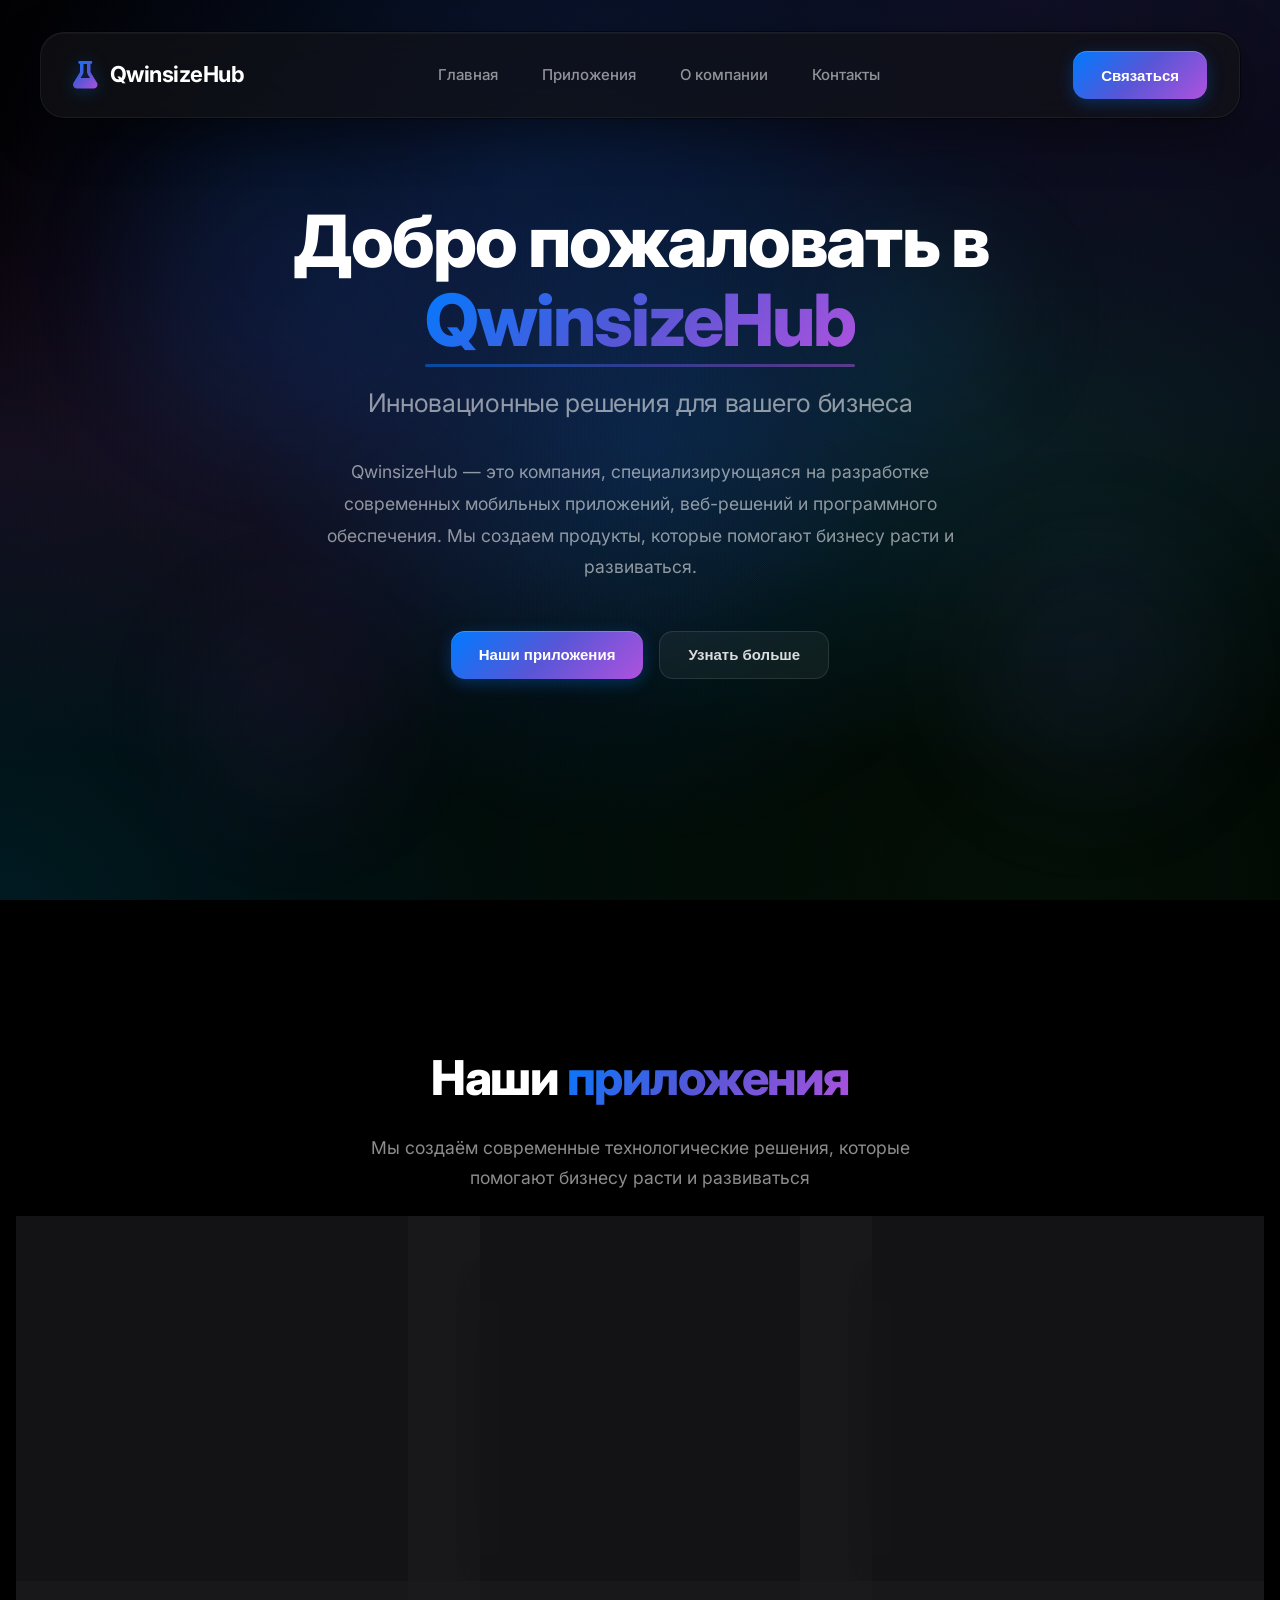
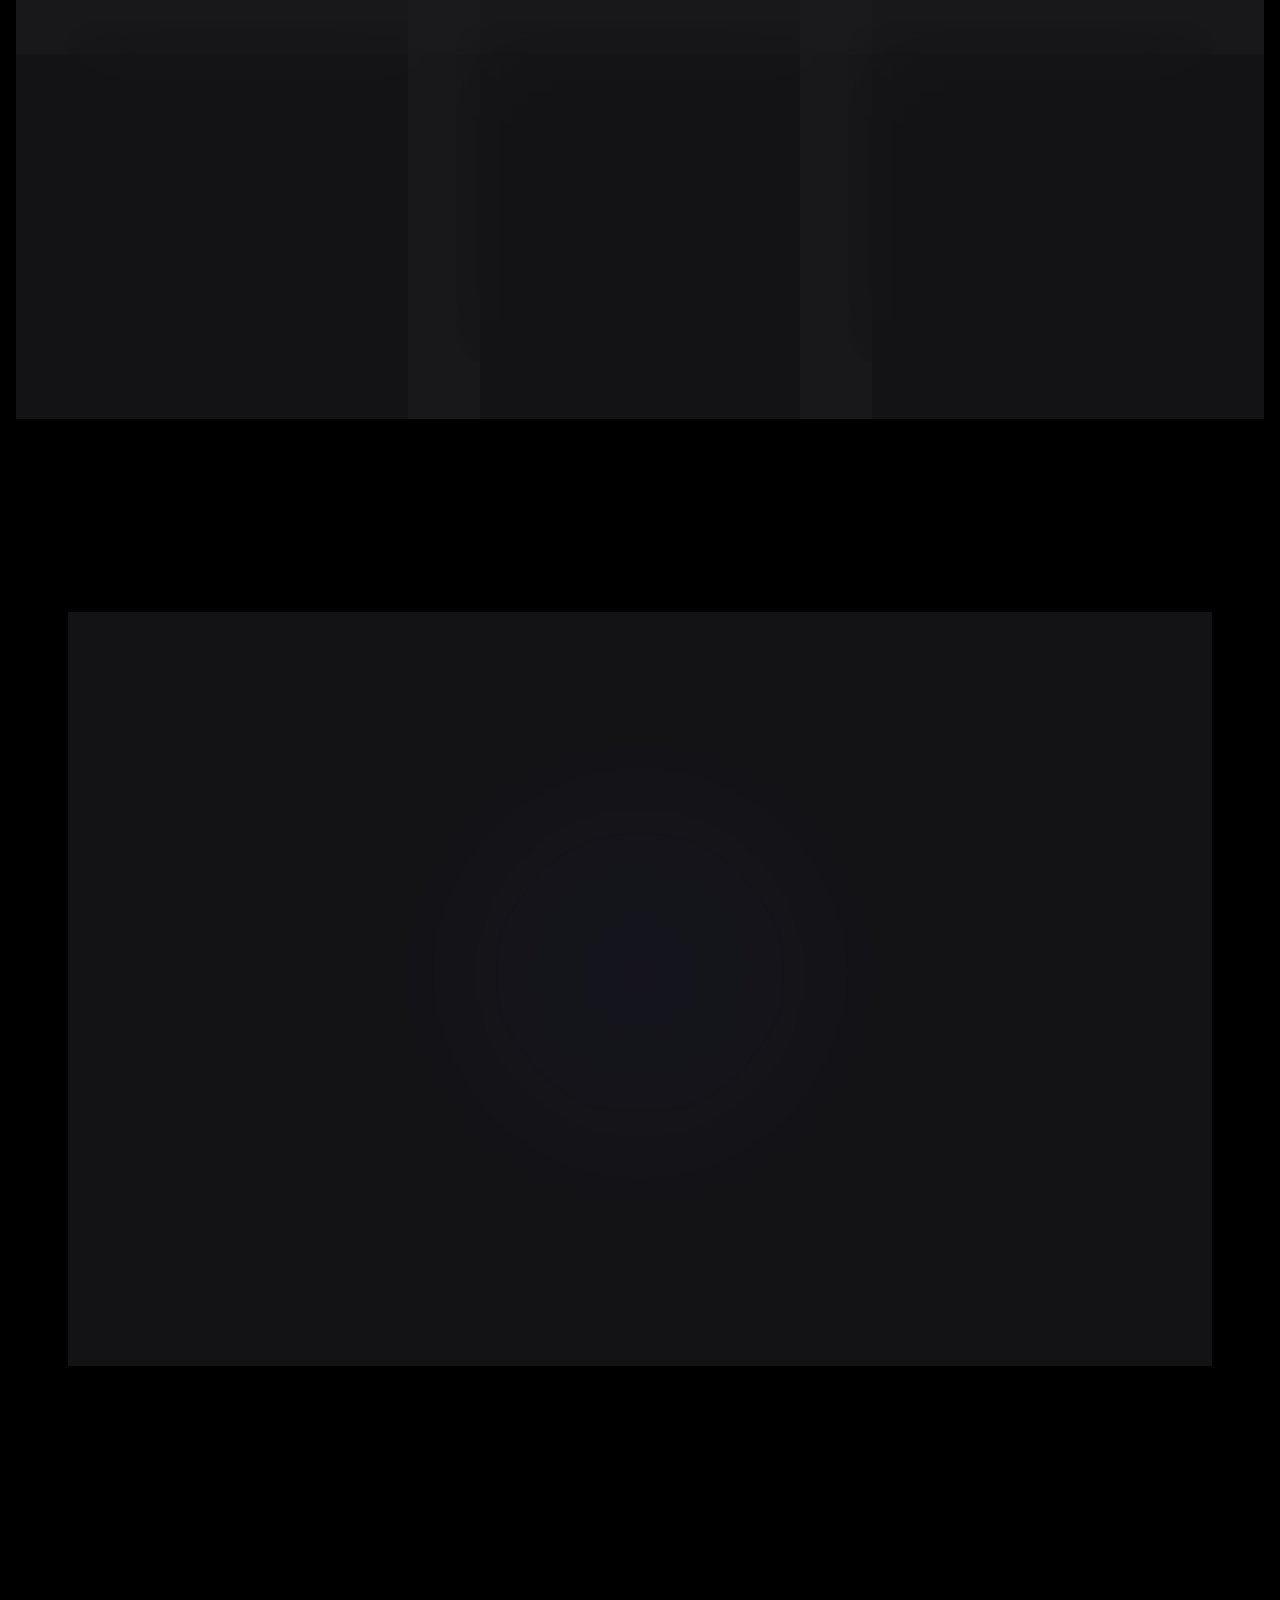
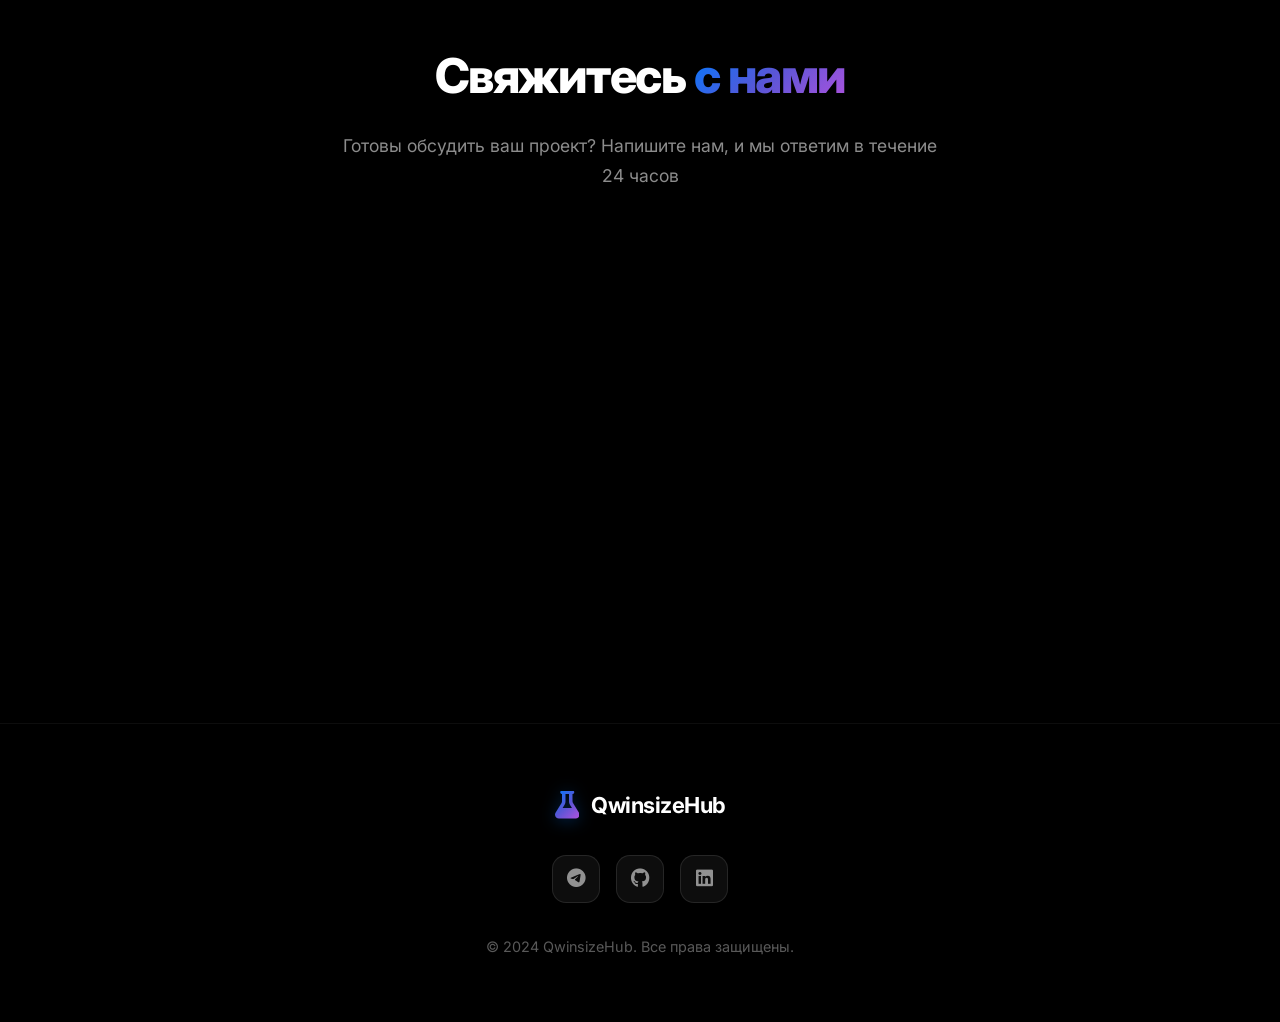
<file: index.html>
<!DOCTYPE html>
<html lang="ru">
<head>
    <meta charset="UTF-8">
    <meta name="viewport" content="width=device-width, initial-scale=1.0, maximum-scale=5.0, user-scalable=yes, viewport-fit=cover">
    <meta name="theme-color" content="#000000">
    <meta name="apple-mobile-web-app-capable" content="yes">
    <meta name="apple-mobile-web-app-status-bar-style" content="black-translucent">
    <title>SpriteLab - Приложения и решения</title>
    <link rel="preconnect" href="https://fonts.googleapis.com">
    <link rel="preconnect" href="https://fonts.gstatic.com" crossorigin>
    <link href="https://fonts.googleapis.com/css2?family=Inter:wght@300;400;500;600;700;800&display=swap" rel="stylesheet">
    <link rel="stylesheet" href="@spritelab/styles/main.css?v=2">
    <link rel="stylesheet" href="https://cdnjs.cloudflare.com/ajax/libs/font-awesome/6.4.0/css/all.min.css">
    <link rel="icon" type="image/svg+xml" href="data:image/svg+xml,%3Csvg xmlns='http://www.w3.org/2000/svg' viewBox='0 0 448 512'%3E%3Cpath fill='%234A90E2' d='M437.2 403.5L320 215V64h8c13.3 0 24-10.7 24-24V24c0-13.3-10.7-24-24-24H120c-13.3 0-24 10.7-24 24v16c0 13.3 10.7 24 24 24h8v151L10.8 403.5C-18.5 450.6 15.3 512 70.9 512h306.2c55.7 0 89.4-61.5 60.1-108.5zM137.9 320l48.2-77.6c3.7-5.2 5.8-11.6 5.8-18.4V64h64v160c0 6.9 2.2 13.2 5.8 18.4l48.2 77.6h-172z'/%3E%3C/svg%3E">
</head>
<body>
    <div class="bg-animation"></div>
    
    <header>
        <div class="logo">
            <i class="fas fa-flask"></i>
            <span>QwinsizeHub</span>
        </div>
        
        <button class="nav-toggle">
            <i class="fas fa-bars"></i>
        </button>
        
        <nav>
            <ul>
                <li><a href="#home">Главная</a></li>
                <li><a href="#apps">Приложения</a></li>
                <li><a href="#about">О компании</a></li>
                <li><a href="#contact">Контакты</a></li>
            </ul>
        </nav>
        <button class="cta-button">Связаться</button>
    </header>
    
    <section class="hero" id="home">
        <div class="hero-content">
            <h1>Добро пожаловать в <span class="gradient-text">QwinsizeHub</span></h1>
            <h2>Инновационные решения для вашего бизнеса</h2>
            <p>QwinsizeHub — это компания, специализирующаяся на разработке современных мобильных приложений, веб-решений и программного обеспечения. Мы создаем продукты, которые помогают бизнесу расти и развиваться.</p>
            <div class="hero-buttons">
                <button class="cta-button primary">Наши приложения</button>
                <button class="cta-button secondary">Узнать больше</button>
            </div>
        </div>
        <div class="floating-elements">
            <div class="floating-element"></div>
            <div class="floating-element"></div>
            <div class="floating-element"></div>
            <div class="floating-element"></div>
        </div>
    </section>
    
    <section class="apps" id="apps">
        <h2 class="section-title">Наши <span>приложения</span></h2>
        <p class="section-subtitle">Мы создаём современные технологические решения, которые помогают бизнесу расти и развиваться</p>
        <div class="apps-grid">
            <div class="app-card">
                <div class="app-icon">
                    <i class="fas fa-mobile-alt"></i>
                </div>
                <h3>Мобильные приложения</h3>
                <p>Разработка нативных и кроссплатформенных мобильных приложений для iOS и Android</p>
                <div class="app-tags">
                    <span class="tag">iOS</span>
                    <span class="tag">Android</span>
                    <span class="tag">React Native</span>
                </div>
            </div>
            
            <div class="app-card">
                <div class="app-icon">
                    <i class="fas fa-globe"></i>
                </div>
                <h3>Веб-приложения</h3>
                <p>Современные веб-решения с использованием передовых технологий и фреймворков</p>
                <div class="app-tags">
                    <span class="tag">React</span>
                    <span class="tag">Vue</span>
                    <span class="tag">Node.js</span>
                </div>
            </div>
            
            <div class="app-card">
                <div class="app-icon">
                    <i class="fas fa-cloud"></i>
                </div>
                <h3>Облачные решения</h3>
                <p>Масштабируемые облачные сервисы и инфраструктура для вашего бизнеса</p>
                <div class="app-tags">
                    <span class="tag">AWS</span>
                    <span class="tag">Azure</span>
                    <span class="tag">Docker</span>
                </div>
            </div>
            
            <div class="app-card">
                <div class="app-icon">
                    <i class="fas fa-chart-line"></i>
                </div>
                <h3>Аналитика и BI</h3>
                <p>Системы аналитики и бизнес-аналитики для принятия обоснованных решений</p>
                <div class="app-tags">
                    <span class="tag">Analytics</span>
                    <span class="tag">BI</span>
                    <span class="tag">Data Science</span>
                </div>
            </div>
            
            <div class="app-card">
                <div class="app-icon">
                    <i class="fas fa-shield-alt"></i>
                </div>
                <h3>Безопасность</h3>
                <p>Решения для защиты данных и обеспечения кибербезопасности ваших систем</p>
                <div class="app-tags">
                    <span class="tag">Security</span>
                    <span class="tag">Encryption</span>
                    <span class="tag">Compliance</span>
                </div>
            </div>
            
            <div class="app-card">
                <div class="app-icon">
                    <i class="fas fa-robot"></i>
                </div>
                <h3>AI и ML</h3>
                <p>Интеграция искусственного интеллекта и машинного обучения в ваши продукты</p>
                <div class="app-tags">
                    <span class="tag">AI</span>
                    <span class="tag">ML</span>
                    <span class="tag">NLP</span>
                </div>
            </div>
        </div>
    </section>
    
    <section class="about" id="about">
        <div class="about-container">
            <div class="about-content">
                <h2 class="section-title">О компании QwinsizeHub</h2>
                <p>QwinsizeHub была основана с целью создания инновационных технологических решений, которые помогают бизнесу достигать новых высот. Наша команда состоит из опытных разработчиков, дизайнеров и менеджеров проектов.</p>
                <p>Мы специализируемся на разработке мобильных приложений, веб-платформ и облачных решений, используя современные технологии и лучшие практики индустрии.</p>
                <div class="stats-row">
                    <div class="stat-item">
                        <div class="stat-number">50+</div>
                        <div class="stat-label">Проектов</div>
                    </div>
                    <div class="stat-item">
                        <div class="stat-number">100+</div>
                        <div class="stat-label">Клиентов</div>
                    </div>
                    <div class="stat-item">
                        <div class="stat-number">10+</div>
                        <div class="stat-label">Лет опыта</div>
                    </div>
                </div>
            </div>
        </div>
    </section>
    
    <section class="contact" id="contact">
        <h2 class="section-title">Свяжитесь <span>с нами</span></h2>
        <p class="section-subtitle">Готовы обсудить ваш проект? Напишите нам, и мы ответим в течение 24 часов</p>
        <div class="contact-container">
            <div class="contact-info">
                <div class="contact-item">
                    <i class="fas fa-envelope"></i>
                    <div>
                        <h3>Email</h3>
                        <p>qwinsize@gmail.com</p>
                    </div>
                </div>
                <div class="contact-item">
                    <i class="fab fa-telegram"></i>
                    <div>
                        <h3>Telegram</h3>
                        <p>@ungluedyoung</p>
                    </div>
                </div>
            </div>
        </div>
    </section>
    
    <footer>
        <div class="logo">
            <i class="fas fa-flask"></i>
            <span>QwinsizeHub</span>
        </div>
        <div class="social-links">
            <a href="#" class="social-link" target="_blank"><i class="fab fa-telegram"></i></a>
            <a href="#" class="social-link" target="_blank"><i class="fab fa-github"></i></a>
            <a href="#" class="social-link" target="_blank"><i class="fab fa-linkedin"></i></a>
        </div>
        <p class="copyright"><a href="@@spritelab/admin/index.html" style="text-decoration:none;color:inherit;">© 2024 QwinsizeHub. Все права защищены.</a></p>
    </footer>
    
    <script src="@spritelab/scripts/main.js"></script>
</body>
</html>
</file>
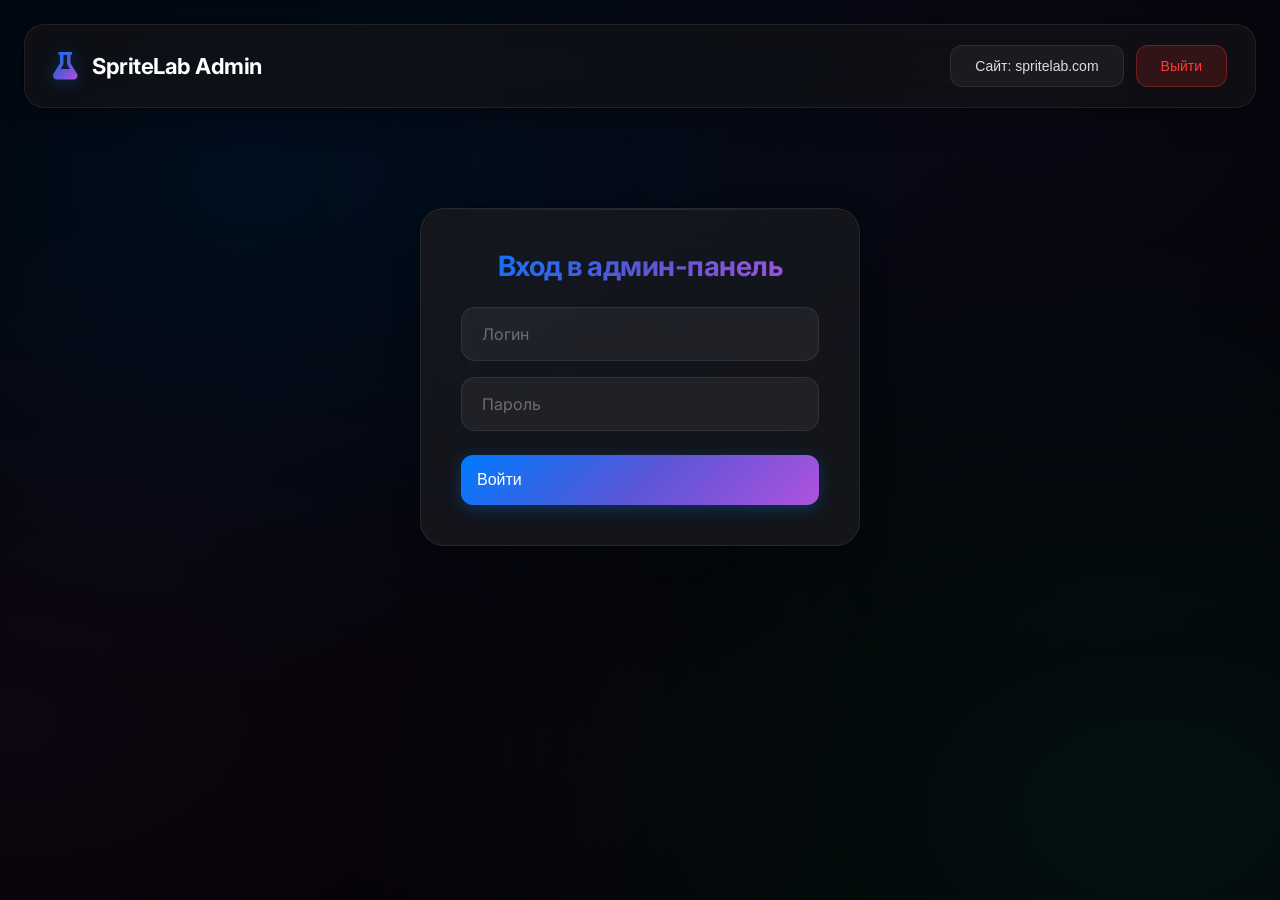
<file: @@spritelab/admin/index.html>
<!DOCTYPE html>
<html lang="ru">
<head>
    <meta charset="UTF-8">
    <meta name="viewport" content="width=device-width, initial-scale=1.0">
    <title>Админ-панель | SpriteLab</title>
    <link rel="stylesheet" href="styles.css">
    <link rel="stylesheet" href="https://cdnjs.cloudflare.com/ajax/libs/font-awesome/6.4.0/css/all.min.css">
    <link rel="icon" type="image/svg+xml" href="data:image/svg+xml,%3Csvg xmlns='http://www.w3.org/2000/svg' viewBox='0 0 448 512'%3E%3Cpath fill='%234A90E2' d='M437.2 403.5L320 215V64h8c13.3 0 24-10.7 24-24V24c0-13.3-10.7-24-24-24H120c-13.3 0-24 10.7-24 24v16c0 13.3 10.7 24 24 24h8v151L10.8 403.5C-18.5 450.6 15.3 512 70.9 512h306.2c55.7 0 89.4-61.5 60.1-108.5zM137.9 320l48.2-77.6c3.7-5.2 5.8-11.6 5.8-18.4V64h64v160c0 6.9 2.2 13.2 5.8 18.4l48.2 77.6h-172z'/%3E%3C/svg%3E">
</head>
<body>
    <div class="admin">
        <header class="admin-header">
            <div class="header-left">
                <i class="fas fa-flask"></i>
                <h1>SpriteLab Admin</h1>
            </div>
            <div class="header-actions">
                <button id="toggle-site" class="btn">Сайт: spritelab.com</button>
                <button id="logout" class="btn danger">Выйти</button>
            </div>
        </header>

        <section id="auth-section" class="card">
            <h2>Вход в админ-панель</h2>
            <div class="auth-form">
                <input id="login-username" placeholder="Логин" type="text">
                <input id="login-password" type="password" placeholder="Пароль">
                <button id="login" class="btn primary">Войти</button>
            </div>
        </section>

        <section id="app-section" class="hidden">
            <nav class="tabs">
                <button data-tab="dashboard" class="tab active">
                    <i class="fas fa-chart-line"></i> Дашборд
                </button>
                <button data-tab="apps" class="tab">
                    <i class="fas fa-mobile-alt"></i> Приложения
                </button>
                <button data-tab="users" class="tab">
                    <i class="fas fa-users"></i> Пользователи
                </button>
                <button data-tab="analytics" class="tab">
                    <i class="fas fa-chart-bar"></i> Аналитика
                </button>
                <button data-tab="settings" class="tab">
                    <i class="fas fa-cog"></i> Настройки
                </button>
            </nav>

            <div id="dashboard-tab" class="tab-content active">
                <h2>Дашборд</h2>
                <div class="stats-grid">
                    <div class="stat-card">
                        <div class="stat-icon blue">
                            <i class="fas fa-mobile-alt"></i>
                        </div>
                        <div class="stat-info">
                            <div class="stat-value" id="total-apps">0</div>
                            <div class="stat-label">Всего приложений</div>
                        </div>
                    </div>
                    <div class="stat-card">
                        <div class="stat-icon green">
                            <i class="fas fa-users"></i>
                        </div>
                        <div class="stat-info">
                            <div class="stat-value" id="total-users">0</div>
                            <div class="stat-label">Пользователей</div>
                        </div>
                    </div>
                    <div class="stat-card">
                        <div class="stat-icon orange">
                            <i class="fas fa-download"></i>
                        </div>
                        <div class="stat-info">
                            <div class="stat-value" id="total-downloads">0</div>
                            <div class="stat-label">Загрузок</div>
                        </div>
                    </div>
                    <div class="stat-card">
                        <div class="stat-icon purple">
                            <i class="fas fa-star"></i>
                        </div>
                        <div class="stat-info">
                            <div class="stat-value" id="avg-rating">0.0</div>
                            <div class="stat-label">Средний рейтинг</div>
                        </div>
                    </div>
                </div>
            </div>

            <div id="apps-tab" class="tab-content">
                <div class="section-header">
                    <h2>Управление приложениями</h2>
                    <button class="btn primary" id="add-app">
                        <i class="fas fa-plus"></i> Добавить приложение
                    </button>
                </div>
                <div class="apps-list" id="apps-list">
                    <p class="empty-state">Приложения не найдены</p>
                </div>
            </div>

            <div id="users-tab" class="tab-content">
                <h2>Управление пользователями</h2>
                <div class="users-list" id="users-list">
                    <p class="empty-state">Пользователи не найдены</p>
                </div>
            </div>

            <div id="analytics-tab" class="tab-content">
                <h2>Аналитика</h2>
                <div class="analytics-container">
                    <div class="chart-card">
                        <h3>Статистика загрузок</h3>
                        <div class="chart-placeholder">
                            <i class="fas fa-chart-line"></i>
                            <p>График будет здесь</p>
                        </div>
                    </div>
                    <div class="chart-card">
                        <h3>Активность пользователей</h3>
                        <div class="chart-placeholder">
                            <i class="fas fa-chart-bar"></i>
                            <p>График будет здесь</p>
                        </div>
                    </div>
                </div>
            </div>

            <div id="settings-tab" class="tab-content">
                <h2>Настройки</h2>
                <div class="settings-form">
                    <div class="form-group">
                        <label>Название компании</label>
                        <input type="text" value="SpriteLab" id="company-name">
                    </div>
                    <div class="form-group">
                        <label>Email для связи</label>
                        <input type="email" value="info@spritelab.com" id="contact-email">
                    </div>
                    <div class="form-group">
                        <label>Telegram</label>
                        <input type="text" value="@spritelab" id="telegram-link">
                    </div>
                    <button class="btn primary" id="save-settings">Сохранить настройки</button>
                </div>
            </div>
        </section>
    </div>

    <script src="main.js"></script>
</body>
</html>
</file>
<file: @spritelab/styles/main.css>
:root {
    /* Premium Colors */
    --accent-primary: #007AFF;
    --accent-secondary: #5856D6;
    --accent-tertiary: #AF52DE;
    --accent-cyan: #32D4DE;
    --accent-mint: #00C7BE;
    --accent-green: #30D158;
    
    /* Dark Mode Colors */
    --bg-primary: #000000;
    --bg-secondary: #0D0D0F;
    --bg-tertiary: #18181B;
    --bg-elevated: #1C1C1E;
    --bg-card: rgba(28, 28, 30, 0.6);
    
    /* Text Colors */
    --text-primary: #FFFFFF;
    --text-secondary: rgba(255, 255, 255, 0.85);
    --text-tertiary: rgba(255, 255, 255, 0.55);
    --text-muted: rgba(255, 255, 255, 0.35);
    
    /* Gradients */
    --gradient-primary: linear-gradient(135deg, #007AFF 0%, #5856D6 50%, #AF52DE 100%);
    --gradient-secondary: linear-gradient(135deg, #32D4DE 0%, #007AFF 100%);
    --gradient-glow: linear-gradient(135deg, rgba(0, 122, 255, 0.4) 0%, rgba(88, 86, 214, 0.4) 50%, rgba(175, 82, 222, 0.4) 100%);
    --gradient-mesh: radial-gradient(at 40% 20%, rgba(0, 122, 255, 0.15) 0px, transparent 50%),
                     radial-gradient(at 80% 0%, rgba(88, 86, 214, 0.15) 0px, transparent 50%),
                     radial-gradient(at 0% 50%, rgba(175, 82, 222, 0.1) 0px, transparent 50%),
                     radial-gradient(at 80% 50%, rgba(50, 212, 222, 0.1) 0px, transparent 50%),
                     radial-gradient(at 0% 100%, rgba(0, 199, 190, 0.1) 0px, transparent 50%),
                     radial-gradient(at 80% 100%, rgba(48, 209, 88, 0.08) 0px, transparent 50%);
    
    /* Glass */
    --glass-bg: rgba(28, 28, 30, 0.7);
    --glass-border: rgba(255, 255, 255, 0.08);
    --glass-highlight: rgba(255, 255, 255, 0.05);
    
    /* Shadows */
    --shadow-sm: 0 2px 8px rgba(0, 0, 0, 0.15);
    --shadow-md: 0 8px 32px rgba(0, 0, 0, 0.2);
    --shadow-lg: 0 16px 48px rgba(0, 0, 0, 0.25);
    --shadow-glow: 0 0 60px rgba(0, 122, 255, 0.15);
}

* {
    margin: 0;
    padding: 0;
    box-sizing: border-box;
}

html {
    scroll-behavior: smooth;
}

body {
    font-family: 'Inter', -apple-system, BlinkMacSystemFont, 'SF Pro Display', sans-serif;
    background: var(--bg-primary);
    color: var(--text-secondary);
    line-height: 1.6;
    overflow-x: hidden;
    -webkit-font-smoothing: antialiased;
    -moz-osx-font-smoothing: grayscale;
}

/* === ANIMATED BACKGROUND === */
.bg-animation {
    position: fixed;
    top: 0;
    left: 0;
    width: 100%;
    height: 100%;
    z-index: -1;
    background: var(--bg-primary);
    overflow: hidden;
}

.bg-animation::before {
    content: '';
    position: absolute;
    top: 0;
    left: 0;
    right: 0;
    bottom: 0;
    background: var(--gradient-mesh);
    animation: meshMove 30s ease infinite;
}

.bg-animation::after {
    content: '';
    position: absolute;
    top: -50%;
    left: -50%;
    width: 200%;
    height: 200%;
    background: 
        radial-gradient(circle at 20% 80%, rgba(0, 122, 255, 0.08) 0%, transparent 25%),
        radial-gradient(circle at 80% 20%, rgba(88, 86, 214, 0.08) 0%, transparent 25%),
        radial-gradient(circle at 40% 40%, rgba(175, 82, 222, 0.05) 0%, transparent 30%);
    animation: orbitMove 60s linear infinite;
}

@keyframes meshMove {
    0%, 100% { 
        filter: blur(0px);
        opacity: 1;
    }
    50% { 
        filter: blur(1px);
        opacity: 0.8;
    }
}

@keyframes orbitMove {
    from { transform: rotate(0deg); }
    to { transform: rotate(360deg); }
}

/* === HEADER === */
header {
    position: fixed;
    top: 32px;
    left: 50%;
    transform: translateX(-50%);
    width: calc(100% - 48px);
    max-width: 1200px;
    background: rgba(18, 18, 20, 0.75);
    backdrop-filter: blur(40px) saturate(180%);
    -webkit-backdrop-filter: blur(40px) saturate(180%);
    border-radius: 24px;
    border: 1px solid rgba(255, 255, 255, 0.06);
    box-shadow: 
        0 0 0 1px rgba(0, 0, 0, 0.5),
        0 16px 48px rgba(0, 0, 0, 0.4),
        inset 0 1px 0 rgba(255, 255, 255, 0.04);
    z-index: 1000;
    padding: 18px 32px;
    display: flex;
    justify-content: space-between;
    align-items: center;
    transition: all 0.4s cubic-bezier(0.16, 1, 0.3, 1);
    min-height: 80px;
}

header.scrolled {
    top: 16px;
    background: rgba(18, 18, 20, 0.9);
    border-color: rgba(255, 255, 255, 0.1);
    box-shadow: 
        0 0 0 1px rgba(0, 0, 0, 0.6),
        0 20px 60px rgba(0, 0, 0, 0.5),
        inset 0 1px 0 rgba(255, 255, 255, 0.06);
    padding: 16px 32px;
    min-height: 72px;
}

/* Logo */
.logo {
    display: flex;
    align-items: center;
    gap: 12px;
    font-size: 22px;
    font-weight: 700;
    color: var(--text-primary);
    text-decoration: none;
    transition: all 0.3s ease;
    letter-spacing: -0.5px;
}

.logo i {
    font-size: 28px;
    background: var(--gradient-primary);
    -webkit-background-clip: text;
    -webkit-text-fill-color: transparent;
    background-clip: text;
    filter: drop-shadow(0 2px 8px rgba(0, 122, 255, 0.3));
}

.logo:hover {
    transform: scale(1.02);
}

.logo:hover i {
    filter: drop-shadow(0 4px 12px rgba(0, 122, 255, 0.5));
}

/* Navigation */
.nav-toggle {
    display: none;
    background: none;
    border: none;
    color: var(--accent-primary);
    font-size: 24px;
    cursor: pointer;
    padding: 12px;
    border-radius: 12px;
    transition: all 0.2s ease;
}

.nav-toggle:hover {
    background: rgba(0, 122, 255, 0.1);
}

nav ul {
    display: flex;
    list-style: none;
    gap: 8px;
}

nav a {
    color: var(--text-tertiary);
    text-decoration: none;
    font-weight: 500;
    font-size: 15px;
    padding: 10px 18px;
    border-radius: 12px;
    transition: all 0.3s ease;
    position: relative;
}

nav a:hover {
    color: var(--text-primary);
    background: rgba(255, 255, 255, 0.05);
}

nav a.active {
    color: var(--accent-primary);
    background: rgba(0, 122, 255, 0.1);
}

/* CTA Button */
.cta-button {
    background: var(--gradient-primary);
    color: #FFFFFF;
    border: none;
    padding: 14px 28px;
    border-radius: 14px;
    font-weight: 600;
    font-size: 15px;
    cursor: pointer;
    transition: all 0.3s cubic-bezier(0.16, 1, 0.3, 1);
    box-shadow: 
        0 4px 16px rgba(0, 122, 255, 0.3),
        inset 0 1px 0 rgba(255, 255, 255, 0.2);
    min-height: 48px;
    display: inline-flex;
    align-items: center;
    justify-content: center;
    position: relative;
    overflow: hidden;
}

.cta-button::before {
    content: '';
    position: absolute;
    top: 0;
    left: -100%;
    width: 100%;
    height: 100%;
    background: linear-gradient(90deg, transparent, rgba(255, 255, 255, 0.2), transparent);
    transition: left 0.5s ease;
}

.cta-button:hover {
    transform: translateY(-2px);
    box-shadow: 
        0 8px 32px rgba(0, 122, 255, 0.4),
        inset 0 1px 0 rgba(255, 255, 255, 0.3);
}

.cta-button:hover::before {
    left: 100%;
}

.cta-button:active {
    transform: translateY(0);
}

.cta-button.primary {
    background: var(--gradient-primary);
}

.cta-button.secondary {
    background: rgba(255, 255, 255, 0.05);
    border: 1px solid rgba(255, 255, 255, 0.1);
    color: var(--text-secondary);
    box-shadow: none;
}

.cta-button.secondary:hover {
    background: rgba(255, 255, 255, 0.1);
    border-color: rgba(255, 255, 255, 0.2);
    box-shadow: 0 4px 16px rgba(0, 0, 0, 0.2);
}

/* === SECTIONS === */
section {
    padding: 140px 5%;
    min-height: 100vh;
    display: flex;
    flex-direction: column;
    justify-content: center;
    position: relative;
}

.section-title {
    font-size: 3rem;
    text-align: center;
    margin-bottom: 1rem;
    color: var(--text-primary);
    font-weight: 800;
    letter-spacing: -1.5px;
    position: relative;
}

.section-title span {
    background: var(--gradient-primary);
    -webkit-background-clip: text;
    -webkit-text-fill-color: transparent;
    background-clip: text;
}

.section-subtitle {
    text-align: center;
    color: var(--text-tertiary);
    font-size: 1.1rem;
    max-width: 600px;
    margin: 0 auto 4rem;
    line-height: 1.7;
}

/* === HERO SECTION === */
.hero {
    min-height: 100vh;
    display: flex;
    align-items: center;
    justify-content: center;
    position: relative;
    overflow: hidden;
    padding-top: 120px;
}

.hero::before {
    content: '';
    position: absolute;
    top: 50%;
    left: 50%;
    transform: translate(-50%, -50%);
    width: 800px;
    height: 800px;
    background: radial-gradient(circle, rgba(0, 122, 255, 0.15) 0%, transparent 70%);
    animation: heroPulse 8s ease-in-out infinite;
    pointer-events: none;
}

@keyframes heroPulse {
    0%, 100% { transform: translate(-50%, -50%) scale(1); opacity: 0.5; }
    50% { transform: translate(-50%, -50%) scale(1.2); opacity: 0.3; }
}

.hero-content {
    max-width: 900px;
    margin: 0 auto;
    text-align: center;
    z-index: 2;
    position: relative;
    padding: 2rem;
}

.hero-content h1 {
    font-size: clamp(2.5rem, 6vw, 4.5rem);
    margin-bottom: 1.5rem;
    color: var(--text-primary);
    font-weight: 800;
    letter-spacing: -2px;
    line-height: 1.1;
    animation: fadeInUp 1s cubic-bezier(0.16, 1, 0.3, 1);
}

.gradient-text {
    background: var(--gradient-primary);
    -webkit-background-clip: text;
    -webkit-text-fill-color: transparent;
    background-clip: text;
    position: relative;
}

.gradient-text::after {
    content: '';
    position: absolute;
    bottom: -4px;
    left: 0;
    width: 100%;
    height: 3px;
    background: var(--gradient-primary);
    border-radius: 2px;
    opacity: 0.5;
}

.hero-content h2 {
    font-size: clamp(1.2rem, 2.5vw, 1.6rem);
    color: var(--text-tertiary);
    margin-bottom: 2rem;
    font-weight: 400;
    animation: fadeInUp 1s cubic-bezier(0.16, 1, 0.3, 1) 0.1s both;
    letter-spacing: -0.3px;
}

.hero-content p {
    font-size: 1.1rem;
    color: var(--text-tertiary);
    margin-bottom: 3rem;
    line-height: 1.8;
    max-width: 650px;
    margin-left: auto;
    margin-right: auto;
    animation: fadeInUp 1s cubic-bezier(0.16, 1, 0.3, 1) 0.2s both;
}

.hero-buttons {
    display: flex;
    gap: 1rem;
    justify-content: center;
    flex-wrap: wrap;
    animation: fadeInUp 1s cubic-bezier(0.16, 1, 0.3, 1) 0.3s both;
}

/* Floating Elements */
.floating-elements {
    position: absolute;
    width: 100%;
    height: 100%;
    top: 0;
    left: 0;
    z-index: 1;
    pointer-events: none;
    overflow: hidden;
}

.floating-element {
    position: absolute;
    border-radius: 50%;
    opacity: 0.6;
    animation: float 20s infinite ease-in-out;
    filter: blur(60px);
}

.floating-element:nth-child(1) {
    top: 15%;
    left: 10%;
    width: 300px;
    height: 300px;
    background: rgba(0, 122, 255, 0.15);
    animation-delay: 0s;
}

.floating-element:nth-child(2) {
    top: 60%;
    right: 5%;
    width: 250px;
    height: 250px;
    background: rgba(88, 86, 214, 0.15);
    animation-delay: 4s;
}

.floating-element:nth-child(3) {
    bottom: 10%;
    left: 15%;
    width: 200px;
    height: 200px;
    background: rgba(175, 82, 222, 0.12);
    animation-delay: 8s;
}

.floating-element:nth-child(4) {
    top: 25%;
    right: 20%;
    width: 180px;
    height: 180px;
    background: rgba(50, 212, 222, 0.1);
    animation-delay: 12s;
}

@keyframes float {
    0%, 100% { transform: translate(0, 0) scale(1); }
    25% { transform: translate(30px, -40px) scale(1.1); }
    50% { transform: translate(-20px, 30px) scale(0.95); }
    75% { transform: translate(40px, 20px) scale(1.05); }
}

@keyframes fadeInUp {
    from {
        opacity: 0;
        transform: translateY(40px);
    }
    to {
        opacity: 1;
        transform: translateY(0);
    }
}

/* === APPS SECTION === */
.apps {
    background: transparent;
    padding-bottom: 160px;
}

.apps-grid {
    display: grid;
    grid-template-columns: repeat(auto-fit, minmax(340px, 1fr));
    gap: 24px;
    max-width: 1200px;
    margin: 0 auto;
}

.app-card {
    background: var(--glass-bg);
    backdrop-filter: blur(40px) saturate(180%);
    -webkit-backdrop-filter: blur(40px) saturate(180%);
    padding: 32px;
    border-radius: 28px;
    border: 1px solid var(--glass-border);
    box-shadow: 
        0 0 0 1px rgba(0, 0, 0, 0.3),
        0 8px 32px rgba(0, 0, 0, 0.2),
        inset 0 1px 0 var(--glass-highlight);
    transition: all 0.4s cubic-bezier(0.16, 1, 0.3, 1);
    position: relative;
    overflow: hidden;
}

.app-card::before {
    content: '';
    position: absolute;
    top: 0;
    left: 0;
    right: 0;
    height: 1px;
    background: linear-gradient(90deg, transparent, rgba(255, 255, 255, 0.1), transparent);
}

.app-card::after {
    content: '';
    position: absolute;
    top: -50%;
    left: -50%;
    width: 200%;
    height: 200%;
    background: radial-gradient(circle at center, transparent 30%, rgba(0, 122, 255, 0) 70%);
    opacity: 0;
    transition: opacity 0.4s ease;
    pointer-events: none;
}

.app-card:hover {
    transform: translateY(-8px);
    border-color: rgba(0, 122, 255, 0.2);
    box-shadow: 
        0 0 0 1px rgba(0, 122, 255, 0.1),
        0 20px 60px rgba(0, 0, 0, 0.3),
        0 0 80px rgba(0, 122, 255, 0.1),
        inset 0 1px 0 rgba(255, 255, 255, 0.1);
}

.app-card:hover::after {
    opacity: 1;
    background: radial-gradient(circle at center, rgba(0, 122, 255, 0.05) 0%, transparent 60%);
}

.app-icon {
    width: 64px;
    height: 64px;
    background: var(--gradient-primary);
    border-radius: 18px;
    display: flex;
    align-items: center;
    justify-content: center;
    margin-bottom: 1.5rem;
    box-shadow: 
        0 8px 24px rgba(0, 122, 255, 0.3),
        inset 0 1px 0 rgba(255, 255, 255, 0.3);
    transition: all 0.4s cubic-bezier(0.16, 1, 0.3, 1);
    position: relative;
}

.app-icon::after {
    content: '';
    position: absolute;
    inset: 0;
    border-radius: 18px;
    background: linear-gradient(135deg, rgba(255, 255, 255, 0.2) 0%, transparent 50%);
}

.app-card:hover .app-icon {
    transform: scale(1.1) rotate(-3deg);
    box-shadow: 
        0 12px 32px rgba(0, 122, 255, 0.4),
        inset 0 1px 0 rgba(255, 255, 255, 0.4);
}

.app-icon i {
    font-size: 1.75rem;
    color: #FFFFFF;
    position: relative;
    z-index: 1;
}

.app-card h3 {
    font-size: 1.4rem;
    margin-bottom: 0.75rem;
    color: var(--text-primary);
    font-weight: 700;
    letter-spacing: -0.5px;
}

.app-card p {
    color: var(--text-tertiary);
    margin-bottom: 1.5rem;
    line-height: 1.7;
    font-size: 15px;
}

.app-tags {
    display: flex;
    flex-wrap: wrap;
    gap: 8px;
}

.tag {
    background: rgba(0, 122, 255, 0.1);
    color: var(--accent-primary);
    padding: 8px 14px;
    border-radius: 10px;
    font-size: 13px;
    font-weight: 500;
    border: 1px solid rgba(0, 122, 255, 0.15);
    transition: all 0.3s ease;
}

.tag:hover {
    background: rgba(0, 122, 255, 0.2);
    border-color: rgba(0, 122, 255, 0.3);
    transform: translateY(-1px);
}

/* === ABOUT SECTION === */
.about {
    background: transparent;
    position: relative;
}

.about::before {
    content: '';
    position: absolute;
    top: 50%;
    left: 50%;
    transform: translate(-50%, -50%);
    width: 600px;
    height: 600px;
    background: radial-gradient(circle, rgba(88, 86, 214, 0.1) 0%, transparent 70%);
    pointer-events: none;
}

.about-container {
    max-width: 1000px;
    margin: 0 auto;
    position: relative;
    z-index: 1;
}

.about-content {
    text-align: center;
    padding: 3rem;
    background: var(--glass-bg);
    backdrop-filter: blur(40px) saturate(180%);
    -webkit-backdrop-filter: blur(40px) saturate(180%);
    border-radius: 32px;
    border: 1px solid var(--glass-border);
    box-shadow: 
        0 0 0 1px rgba(0, 0, 0, 0.3),
        0 16px 48px rgba(0, 0, 0, 0.2);
}

.about-content p {
    font-size: 1.1rem;
    color: var(--text-tertiary);
    margin-bottom: 1.5rem;
    line-height: 1.8;
}

.stats-row {
    display: flex;
    justify-content: center;
    gap: 4rem;
    margin-top: 3rem;
    flex-wrap: wrap;
}

.stat-item {
    text-align: center;
    padding: 2rem;
    transition: all 0.3s ease;
}

.stat-item:hover {
    transform: translateY(-4px);
}

.stat-number {
    font-size: 3.5rem;
    font-weight: 800;
    background: var(--gradient-primary);
    -webkit-background-clip: text;
    -webkit-text-fill-color: transparent;
    background-clip: text;
    margin-bottom: 0.5rem;
    letter-spacing: -2px;
}

.stat-label {
    color: var(--text-tertiary);
    font-size: 1rem;
    font-weight: 500;
    text-transform: uppercase;
    letter-spacing: 1px;
}

/* === CONTACT SECTION === */
.contact {
    background: transparent;
}

.contact-container {
    max-width: 900px;
    margin: 0 auto;
}

.contact-info {
    display: grid;
    grid-template-columns: repeat(auto-fit, minmax(280px, 1fr));
    gap: 24px;
}

.contact-item {
    background: var(--glass-bg);
    backdrop-filter: blur(40px) saturate(180%);
    -webkit-backdrop-filter: blur(40px) saturate(180%);
    padding: 28px;
    border-radius: 24px;
    border: 1px solid var(--glass-border);
    box-shadow: 
        0 0 0 1px rgba(0, 0, 0, 0.3),
        0 8px 32px rgba(0, 0, 0, 0.2);
    display: flex;
    align-items: center;
    gap: 20px;
    transition: all 0.4s cubic-bezier(0.16, 1, 0.3, 1);
}

.contact-item:hover {
    transform: translateY(-6px);
    border-color: rgba(0, 122, 255, 0.2);
    box-shadow: 
        0 0 0 1px rgba(0, 122, 255, 0.1),
        0 16px 48px rgba(0, 0, 0, 0.25),
        0 0 60px rgba(0, 122, 255, 0.08);
}

.contact-item i {
    font-size: 1.5rem;
    width: 56px;
    height: 56px;
    display: flex;
    align-items: center;
    justify-content: center;
    background: var(--gradient-primary);
    border-radius: 16px;
    color: #FFFFFF;
    box-shadow: 
        0 4px 16px rgba(0, 122, 255, 0.3),
        inset 0 1px 0 rgba(255, 255, 255, 0.2);
    transition: all 0.3s ease;
}

.contact-item:hover i {
    transform: scale(1.1) rotate(-3deg);
}

.contact-item h3 {
    font-size: 1.1rem;
    margin-bottom: 0.25rem;
    color: var(--text-primary);
    font-weight: 600;
}

.contact-item p {
    color: var(--text-tertiary);
    font-size: 15px;
}

/* === FOOTER === */
footer {
    background: rgba(0, 0, 0, 0.6);
    backdrop-filter: blur(40px) saturate(180%);
    -webkit-backdrop-filter: blur(40px) saturate(180%);
    padding: 4rem 5%;
    text-align: center;
    border-top: 1px solid rgba(255, 255, 255, 0.05);
}

footer .logo {
    justify-content: center;
    margin-bottom: 2rem;
}

.social-links {
    display: flex;
    justify-content: center;
    gap: 16px;
    margin-bottom: 2rem;
}

.social-link {
    width: 48px;
    height: 48px;
    background: rgba(255, 255, 255, 0.05);
    border: 1px solid rgba(255, 255, 255, 0.1);
    border-radius: 14px;
    display: flex;
    align-items: center;
    justify-content: center;
    color: var(--text-tertiary);
    text-decoration: none;
    transition: all 0.3s cubic-bezier(0.16, 1, 0.3, 1);
    font-size: 1.2rem;
}

.social-link:hover {
    background: var(--gradient-primary);
    border-color: transparent;
    color: #FFFFFF;
    transform: translateY(-4px);
    box-shadow: 0 8px 24px rgba(0, 122, 255, 0.3);
}

.copyright {
    color: var(--text-muted);
    font-size: 0.9rem;
}

.copyright a {
    color: inherit;
    text-decoration: none;
}

/* === MOBILE STYLES === */
@media (max-width: 768px) {
    header {
        top: 16px;
        width: calc(100% - 24px);
        padding: 14px 20px;
        border-radius: 20px;
        min-height: 68px;
    }
    
    header.scrolled {
        top: 10px;
        padding: 12px 20px;
        min-height: 64px;
    }
    
    .nav-toggle {
        display: flex;
        align-items: center;
        justify-content: center;
    }
    
    nav::before {
        content: '';
        position: fixed;
        top: 0;
        left: 0;
        width: 100vw;
        height: 100vh;
        height: 100dvh;
        background: rgba(0, 0, 0, 0.6);
        backdrop-filter: blur(10px);
        -webkit-backdrop-filter: blur(10px);
        opacity: 0;
        pointer-events: none;
        transition: opacity 0.3s ease;
        z-index: -1;
    }
    
    nav.active::before {
        opacity: 1;
        pointer-events: all;
    }
    
    nav {
        position: fixed;
        top: 0;
        right: -100%;
        width: 80%;
        max-width: 320px;
        height: 100vh;
        height: 100dvh;
        background: rgba(18, 18, 20, 0.98);
        backdrop-filter: blur(40px) saturate(200%);
        -webkit-backdrop-filter: blur(40px) saturate(200%);
        box-shadow: -8px 0 32px rgba(0, 0, 0, 0.4);
        border-left: 1px solid rgba(255, 255, 255, 0.08);
        transition: right 0.4s cubic-bezier(0.16, 1, 0.3, 1);
        padding-top: 100px;
        z-index: 999;
    }
    
    nav.active {
        right: 0;
    }
    
    nav ul {
        flex-direction: column;
        padding: 0 24px;
        gap: 0;
    }
    
    nav li {
        border-bottom: 1px solid rgba(255, 255, 255, 0.05);
    }
    
    nav a {
        display: block;
        padding: 18px 0;
        font-size: 17px;
        border-radius: 0;
    }
    
    nav a:hover {
        background: transparent;
    }
    
    header .cta-button {
        display: none;
    }
    
    .hero-content h1 {
        font-size: 2.5rem;
        letter-spacing: -1px;
    }
    
    .hero-content h2 {
        font-size: 1.1rem;
    }
    
    .section-title {
        font-size: 2.2rem;
    }
    
    .apps-grid {
        grid-template-columns: 1fr;
        gap: 20px;
    }
    
    .app-card {
        padding: 24px;
    }
    
    .stats-row {
        gap: 2rem;
    }
    
    .stat-number {
        font-size: 2.5rem;
    }
    
    .contact-info {
        grid-template-columns: 1fr;
    }
}

/* === SCROLLBAR === */
::-webkit-scrollbar {
    width: 8px;
}

::-webkit-scrollbar-track {
    background: var(--bg-secondary);
}

::-webkit-scrollbar-thumb {
    background: rgba(255, 255, 255, 0.15);
    border-radius: 4px;
}

::-webkit-scrollbar-thumb:hover {
    background: rgba(255, 255, 255, 0.25);
}

/* === SELECTION === */
::selection {
    background: rgba(0, 122, 255, 0.3);
    color: var(--text-primary);
}
</file>
<file: @@spritelab/admin/styles.css>
/* === ADMIN PANEL STYLES === */
@import url('https://fonts.googleapis.com/css2?family=Inter:wght@300;400;500;600;700;800&display=swap');

:root {
    /* Premium Colors */
    --accent-primary: #007AFF;
    --accent-secondary: #5856D6;
    --accent-tertiary: #AF52DE;
    --accent-cyan: #32D4DE;
    --accent-green: #30D158;
    --accent-orange: #FF9500;
    --accent-red: #FF3B30;
    
    /* Dark Mode Colors */
    --bg-primary: #000000;
    --bg-secondary: #0D0D0F;
    --bg-tertiary: #18181B;
    --bg-elevated: #1C1C1E;
    --bg-card: rgba(28, 28, 30, 0.6);
    
    /* Text Colors */
    --text-primary: #FFFFFF;
    --text-secondary: rgba(255, 255, 255, 0.85);
    --text-tertiary: rgba(255, 255, 255, 0.55);
    --text-muted: rgba(255, 255, 255, 0.35);
    
    /* Gradients */
    --gradient-primary: linear-gradient(135deg, #007AFF 0%, #5856D6 50%, #AF52DE 100%);
    --gradient-blue: linear-gradient(135deg, #007AFF 0%, #5AC8FA 100%);
    --gradient-green: linear-gradient(135deg, #30D158 0%, #34C759 100%);
    --gradient-orange: linear-gradient(135deg, #FF9500 0%, #FFCC00 100%);
    --gradient-purple: linear-gradient(135deg, #5856D6 0%, #AF52DE 100%);
    --gradient-red: linear-gradient(135deg, #FF3B30 0%, #FF6961 100%);
    
    /* Glass */
    --glass-bg: rgba(28, 28, 30, 0.7);
    --glass-border: rgba(255, 255, 255, 0.08);
    --glass-highlight: rgba(255, 255, 255, 0.05);
    
    /* Shadows */
    --shadow-sm: 0 2px 8px rgba(0, 0, 0, 0.15);
    --shadow-md: 0 8px 32px rgba(0, 0, 0, 0.2);
    --shadow-lg: 0 16px 48px rgba(0, 0, 0, 0.25);
}

* {
    margin: 0;
    padding: 0;
    box-sizing: border-box;
}

body {
    font-family: 'Inter', -apple-system, BlinkMacSystemFont, 'SF Pro Display', sans-serif;
    background: var(--bg-primary);
    color: var(--text-secondary);
    min-height: 100vh;
    -webkit-font-smoothing: antialiased;
    -moz-osx-font-smoothing: grayscale;
    position: relative;
    overflow-x: hidden;
}

/* Animated Background */
body::before {
    content: '';
    position: fixed;
    top: 0;
    left: 0;
    right: 0;
    bottom: 0;
    background: 
        radial-gradient(at 20% 20%, rgba(0, 122, 255, 0.12) 0px, transparent 50%),
        radial-gradient(at 80% 10%, rgba(88, 86, 214, 0.1) 0px, transparent 50%),
        radial-gradient(at 0% 80%, rgba(175, 82, 222, 0.08) 0px, transparent 50%),
        radial-gradient(at 90% 90%, rgba(50, 212, 222, 0.08) 0px, transparent 50%);
    z-index: -1;
    animation: bgPulse 20s ease infinite;
}

@keyframes bgPulse {
    0%, 100% { opacity: 1; }
    50% { opacity: 0.7; }
}

/* === ADMIN CONTAINER === */
.admin {
    max-width: 1400px;
    margin: 0 auto;
    padding: 24px;
    min-height: 100vh;
}

/* === HEADER === */
.admin-header {
    display: flex;
    justify-content: space-between;
    align-items: center;
    padding: 20px 28px;
    background: rgba(18, 18, 20, 0.75);
    backdrop-filter: blur(40px) saturate(180%);
    -webkit-backdrop-filter: blur(40px) saturate(180%);
    border-radius: 20px;
    border: 1px solid var(--glass-border);
    box-shadow: 
        0 0 0 1px rgba(0, 0, 0, 0.4),
        0 8px 32px rgba(0, 0, 0, 0.3);
    margin-bottom: 24px;
}

.header-left {
    display: flex;
    align-items: center;
    gap: 14px;
}

.header-left i {
    font-size: 28px;
    background: var(--gradient-primary);
    -webkit-background-clip: text;
    -webkit-text-fill-color: transparent;
    background-clip: text;
    filter: drop-shadow(0 2px 8px rgba(0, 122, 255, 0.3));
}

.header-left h1 {
    font-size: 22px;
    font-weight: 700;
    color: var(--text-primary);
    letter-spacing: -0.5px;
}

.header-actions {
    display: flex;
    gap: 12px;
}

/* === BUTTONS === */
.btn {
    padding: 12px 24px;
    border-radius: 12px;
    font-weight: 500;
    font-size: 14px;
    cursor: pointer;
    transition: all 0.3s cubic-bezier(0.16, 1, 0.3, 1);
    border: 1px solid var(--glass-border);
    background: rgba(255, 255, 255, 0.05);
    color: var(--text-secondary);
    display: inline-flex;
    align-items: center;
    gap: 8px;
}

.btn:hover {
    background: rgba(255, 255, 255, 0.1);
    border-color: rgba(255, 255, 255, 0.15);
    transform: translateY(-2px);
}

.btn.primary {
    background: var(--gradient-primary);
    border: none;
    color: #FFFFFF;
    box-shadow: 0 4px 16px rgba(0, 122, 255, 0.3);
}

.btn.primary:hover {
    box-shadow: 0 8px 24px rgba(0, 122, 255, 0.4);
    transform: translateY(-2px);
}

.btn.danger {
    background: rgba(255, 59, 48, 0.15);
    border-color: rgba(255, 59, 48, 0.3);
    color: var(--accent-red);
}

.btn.danger:hover {
    background: rgba(255, 59, 48, 0.25);
    border-color: rgba(255, 59, 48, 0.5);
}

/* === CARDS === */
.card {
    background: var(--glass-bg);
    backdrop-filter: blur(40px) saturate(180%);
    -webkit-backdrop-filter: blur(40px) saturate(180%);
    border-radius: 24px;
    border: 1px solid var(--glass-border);
    padding: 40px;
    box-shadow: 
        0 0 0 1px rgba(0, 0, 0, 0.3),
        0 8px 32px rgba(0, 0, 0, 0.2);
    position: relative;
    overflow: hidden;
}

.card::before {
    content: '';
    position: absolute;
    top: 0;
    left: 0;
    right: 0;
    height: 1px;
    background: linear-gradient(90deg, transparent, rgba(255, 255, 255, 0.1), transparent);
}

.card h2 {
    font-size: 1.75rem;
    font-weight: 700;
    color: var(--text-primary);
    margin-bottom: 24px;
    letter-spacing: -0.5px;
}

/* === AUTH SECTION === */
#auth-section {
    max-width: 440px;
    margin: 100px auto;
    text-align: center;
}

#auth-section h2 {
    background: var(--gradient-primary);
    -webkit-background-clip: text;
    -webkit-text-fill-color: transparent;
    background-clip: text;
}

.auth-form {
    display: flex;
    flex-direction: column;
    gap: 16px;
}

.auth-form input {
    padding: 16px 20px;
    border-radius: 14px;
    border: 1px solid var(--glass-border);
    background: rgba(255, 255, 255, 0.05);
    color: var(--text-primary);
    font-size: 16px;
    font-family: inherit;
    transition: all 0.3s ease;
}

.auth-form input::placeholder {
    color: var(--text-muted);
}

.auth-form input:focus {
    outline: none;
    border-color: var(--accent-primary);
    background: rgba(0, 122, 255, 0.05);
    box-shadow: 0 0 0 4px rgba(0, 122, 255, 0.1);
}

.auth-form .btn {
    margin-top: 8px;
    padding: 16px;
    font-size: 16px;
}

/* === TABS === */
.tabs {
    display: flex;
    gap: 8px;
    margin-bottom: 24px;
    background: rgba(18, 18, 20, 0.5);
    padding: 8px;
    border-radius: 16px;
    border: 1px solid var(--glass-border);
    flex-wrap: wrap;
}

.tab {
    padding: 14px 24px;
    border-radius: 12px;
    border: none;
    background: transparent;
    color: var(--text-tertiary);
    font-size: 14px;
    font-weight: 500;
    cursor: pointer;
    transition: all 0.3s ease;
    display: flex;
    align-items: center;
    gap: 10px;
    font-family: inherit;
}

.tab i {
    font-size: 16px;
}

.tab:hover {
    color: var(--text-secondary);
    background: rgba(255, 255, 255, 0.05);
}

.tab.active {
    background: var(--gradient-primary);
    color: #FFFFFF;
    box-shadow: 0 4px 16px rgba(0, 122, 255, 0.3);
}

/* === TAB CONTENT === */
.tab-content {
    display: none;
    animation: fadeIn 0.4s ease;
}

.tab-content.active {
    display: block;
}

@keyframes fadeIn {
    from { opacity: 0; transform: translateY(10px); }
    to { opacity: 1; transform: translateY(0); }
}

.tab-content h2 {
    font-size: 1.5rem;
    font-weight: 700;
    color: var(--text-primary);
    margin-bottom: 24px;
    letter-spacing: -0.5px;
}

/* === STATS GRID === */
.stats-grid {
    display: grid;
    grid-template-columns: repeat(auto-fit, minmax(240px, 1fr));
    gap: 20px;
}

.stat-card {
    background: var(--glass-bg);
    backdrop-filter: blur(40px) saturate(180%);
    -webkit-backdrop-filter: blur(40px) saturate(180%);
    border-radius: 20px;
    border: 1px solid var(--glass-border);
    padding: 24px;
    display: flex;
    align-items: center;
    gap: 20px;
    transition: all 0.4s cubic-bezier(0.16, 1, 0.3, 1);
    position: relative;
    overflow: hidden;
}

.stat-card::before {
    content: '';
    position: absolute;
    top: 0;
    left: 0;
    right: 0;
    height: 1px;
    background: linear-gradient(90deg, transparent, rgba(255, 255, 255, 0.08), transparent);
}

.stat-card:hover {
    transform: translateY(-4px);
    border-color: rgba(255, 255, 255, 0.12);
    box-shadow: 0 12px 40px rgba(0, 0, 0, 0.25);
}

.stat-icon {
    width: 56px;
    height: 56px;
    border-radius: 16px;
    display: flex;
    align-items: center;
    justify-content: center;
    font-size: 1.5rem;
    color: #FFFFFF;
    box-shadow: 0 4px 16px rgba(0, 0, 0, 0.2);
    position: relative;
}

.stat-icon::after {
    content: '';
    position: absolute;
    inset: 0;
    border-radius: 16px;
    background: linear-gradient(135deg, rgba(255, 255, 255, 0.2) 0%, transparent 50%);
}

.stat-icon.blue { background: var(--gradient-blue); }
.stat-icon.green { background: var(--gradient-green); }
.stat-icon.orange { background: var(--gradient-orange); }
.stat-icon.purple { background: var(--gradient-purple); }

.stat-info {
    flex: 1;
}

.stat-value {
    font-size: 2rem;
    font-weight: 800;
    color: var(--text-primary);
    letter-spacing: -1px;
    line-height: 1;
    margin-bottom: 4px;
}

.stat-label {
    font-size: 14px;
    color: var(--text-tertiary);
    font-weight: 500;
}

/* === SECTION HEADER === */
.section-header {
    display: flex;
    justify-content: space-between;
    align-items: center;
    margin-bottom: 24px;
    flex-wrap: wrap;
    gap: 16px;
}

.section-header h2 {
    margin-bottom: 0;
}

/* === LISTS === */
.apps-list,
.users-list {
    display: grid;
    gap: 16px;
}

.empty-state {
    text-align: center;
    padding: 60px 20px;
    color: var(--text-muted);
    background: rgba(255, 255, 255, 0.02);
    border-radius: 16px;
    border: 1px dashed var(--glass-border);
}

/* === ANALYTICS === */
.analytics-container {
    display: grid;
    grid-template-columns: repeat(auto-fit, minmax(400px, 1fr));
    gap: 24px;
}

.chart-card {
    background: var(--glass-bg);
    backdrop-filter: blur(40px) saturate(180%);
    -webkit-backdrop-filter: blur(40px) saturate(180%);
    border-radius: 20px;
    border: 1px solid var(--glass-border);
    padding: 24px;
}

.chart-card h3 {
    font-size: 1.1rem;
    font-weight: 600;
    color: var(--text-primary);
    margin-bottom: 20px;
}

.chart-placeholder {
    height: 200px;
    display: flex;
    flex-direction: column;
    align-items: center;
    justify-content: center;
    background: rgba(255, 255, 255, 0.02);
    border-radius: 12px;
    border: 1px dashed var(--glass-border);
    color: var(--text-muted);
}

.chart-placeholder i {
    font-size: 3rem;
    margin-bottom: 12px;
    background: var(--gradient-primary);
    -webkit-background-clip: text;
    -webkit-text-fill-color: transparent;
    background-clip: text;
    opacity: 0.5;
}

.chart-placeholder p {
    font-size: 14px;
}

/* === SETTINGS === */
.settings-form {
    max-width: 500px;
}

.form-group {
    margin-bottom: 20px;
}

.form-group label {
    display: block;
    font-size: 14px;
    font-weight: 500;
    color: var(--text-tertiary);
    margin-bottom: 8px;
}

.form-group input,
.form-group select,
.form-group textarea {
    width: 100%;
    padding: 14px 18px;
    border-radius: 12px;
    border: 1px solid var(--glass-border);
    background: rgba(255, 255, 255, 0.05);
    color: var(--text-primary);
    font-size: 15px;
    font-family: inherit;
    transition: all 0.3s ease;
}

.form-group input:focus,
.form-group select:focus,
.form-group textarea:focus {
    outline: none;
    border-color: var(--accent-primary);
    background: rgba(0, 122, 255, 0.05);
    box-shadow: 0 0 0 4px rgba(0, 122, 255, 0.1);
}

/* === HIDDEN === */
.hidden {
    display: none !important;
}

/* === SCROLLBAR === */
::-webkit-scrollbar {
    width: 8px;
}

::-webkit-scrollbar-track {
    background: var(--bg-secondary);
}

::-webkit-scrollbar-thumb {
    background: rgba(255, 255, 255, 0.15);
    border-radius: 4px;
}

::-webkit-scrollbar-thumb:hover {
    background: rgba(255, 255, 255, 0.25);
}

/* === SELECTION === */
::selection {
    background: rgba(0, 122, 255, 0.3);
    color: var(--text-primary);
}

/* === TOAST NOTIFICATIONS === */
.toast {
    position: fixed;
    bottom: 24px;
    right: 24px;
    padding: 16px 24px;
    background: var(--glass-bg);
    backdrop-filter: blur(40px) saturate(180%);
    -webkit-backdrop-filter: blur(40px) saturate(180%);
    border-radius: 14px;
    border: 1px solid var(--glass-border);
    box-shadow: 0 8px 32px rgba(0, 0, 0, 0.3);
    color: var(--text-primary);
    font-size: 14px;
    font-weight: 500;
    z-index: 9999;
    animation: slideIn 0.4s cubic-bezier(0.16, 1, 0.3, 1);
    display: flex;
    align-items: center;
    gap: 12px;
}

.toast.success {
    border-color: rgba(48, 209, 88, 0.3);
}

.toast.success::before {
    content: '✓';
    display: flex;
    align-items: center;
    justify-content: center;
    width: 24px;
    height: 24px;
    background: var(--gradient-green);
    border-radius: 50%;
    font-size: 12px;
}

.toast.error {
    border-color: rgba(255, 59, 48, 0.3);
}

.toast.error::before {
    content: '✕';
    display: flex;
    align-items: center;
    justify-content: center;
    width: 24px;
    height: 24px;
    background: var(--gradient-red);
    border-radius: 50%;
    font-size: 12px;
}

@keyframes slideIn {
    from {
        opacity: 0;
        transform: translateX(100px);
    }
    to {
        opacity: 1;
        transform: translateX(0);
    }
}

/* === MODAL === */
.modal-overlay {
    position: fixed;
    top: 0;
    left: 0;
    right: 0;
    bottom: 0;
    background: rgba(0, 0, 0, 0.7);
    backdrop-filter: blur(8px);
    -webkit-backdrop-filter: blur(8px);
    display: flex;
    align-items: center;
    justify-content: center;
    z-index: 9998;
    animation: fadeIn 0.3s ease;
}

.modal {
    background: var(--bg-elevated);
    border-radius: 24px;
    border: 1px solid var(--glass-border);
    padding: 32px;
    max-width: 500px;
    width: 90%;
    box-shadow: 0 24px 64px rgba(0, 0, 0, 0.4);
    animation: modalIn 0.4s cubic-bezier(0.16, 1, 0.3, 1);
}

.modal h3 {
    font-size: 1.25rem;
    font-weight: 700;
    color: var(--text-primary);
    margin-bottom: 24px;
}

.modal-actions {
    display: flex;
    gap: 12px;
    justify-content: flex-end;
    margin-top: 24px;
}

@keyframes modalIn {
    from {
        opacity: 0;
        transform: scale(0.95) translateY(20px);
    }
    to {
        opacity: 1;
        transform: scale(1) translateY(0);
    }
}

/* === RESPONSIVE === */
@media (max-width: 768px) {
    .admin {
        padding: 16px;
    }
    
    .admin-header {
        flex-direction: column;
        gap: 16px;
        padding: 16px 20px;
    }
    
    .header-left h1 {
        font-size: 18px;
    }
    
    .header-actions {
        width: 100%;
        justify-content: center;
    }
    
    .tabs {
        overflow-x: auto;
        flex-wrap: nowrap;
        -webkit-overflow-scrolling: touch;
    }
    
    .tab {
        padding: 12px 16px;
        font-size: 13px;
        white-space: nowrap;
    }
    
    .tab span {
        display: none;
    }
    
    .stats-grid {
        grid-template-columns: 1fr;
    }
    
    .analytics-container {
        grid-template-columns: 1fr;
    }
    
    .section-header {
        flex-direction: column;
        align-items: stretch;
    }
    
    #auth-section {
        margin: 40px auto;
        padding: 24px;
    }
}

/* === APP ITEM === */
.app-item {
    background: var(--glass-bg);
    backdrop-filter: blur(40px) saturate(180%);
    -webkit-backdrop-filter: blur(40px) saturate(180%);
    border-radius: 16px;
    border: 1px solid var(--glass-border);
    padding: 20px;
    display: flex;
    align-items: center;
    gap: 16px;
    transition: all 0.3s ease;
}

.app-item:hover {
    border-color: rgba(255, 255, 255, 0.12);
    transform: translateX(4px);
}

.app-item-icon {
    width: 48px;
    height: 48px;
    border-radius: 12px;
    background: var(--gradient-primary);
    display: flex;
    align-items: center;
    justify-content: center;
    color: #FFFFFF;
    font-size: 1.25rem;
}

.app-item-info {
    flex: 1;
}

.app-item-name {
    font-weight: 600;
    color: var(--text-primary);
    margin-bottom: 4px;
}

.app-item-desc {
    font-size: 13px;
    color: var(--text-tertiary);
}

.app-item-actions {
    display: flex;
    gap: 8px;
}

.app-item-actions .btn {
    padding: 8px 14px;
    font-size: 13px;
}

/* === USER ITEM === */
.user-item {
    background: var(--glass-bg);
    backdrop-filter: blur(40px) saturate(180%);
    -webkit-backdrop-filter: blur(40px) saturate(180%);
    border-radius: 16px;
    border: 1px solid var(--glass-border);
    padding: 20px;
    display: flex;
    align-items: center;
    gap: 16px;
    transition: all 0.3s ease;
}

.user-item:hover {
    border-color: rgba(255, 255, 255, 0.12);
}

.user-avatar {
    width: 48px;
    height: 48px;
    border-radius: 50%;
    background: var(--gradient-purple);
    display: flex;
    align-items: center;
    justify-content: center;
    color: #FFFFFF;
    font-weight: 600;
    font-size: 1.1rem;
}

.user-info {
    flex: 1;
}

.user-name {
    font-weight: 600;
    color: var(--text-primary);
    margin-bottom: 4px;
}

.user-email {
    font-size: 13px;
    color: var(--text-tertiary);
}

.user-status {
    padding: 6px 12px;
    border-radius: 20px;
    font-size: 12px;
    font-weight: 500;
}

.user-status.active {
    background: rgba(48, 209, 88, 0.15);
    color: var(--accent-green);
}

.user-status.inactive {
    background: rgba(255, 59, 48, 0.15);
    color: var(--accent-red);
}
</file>
